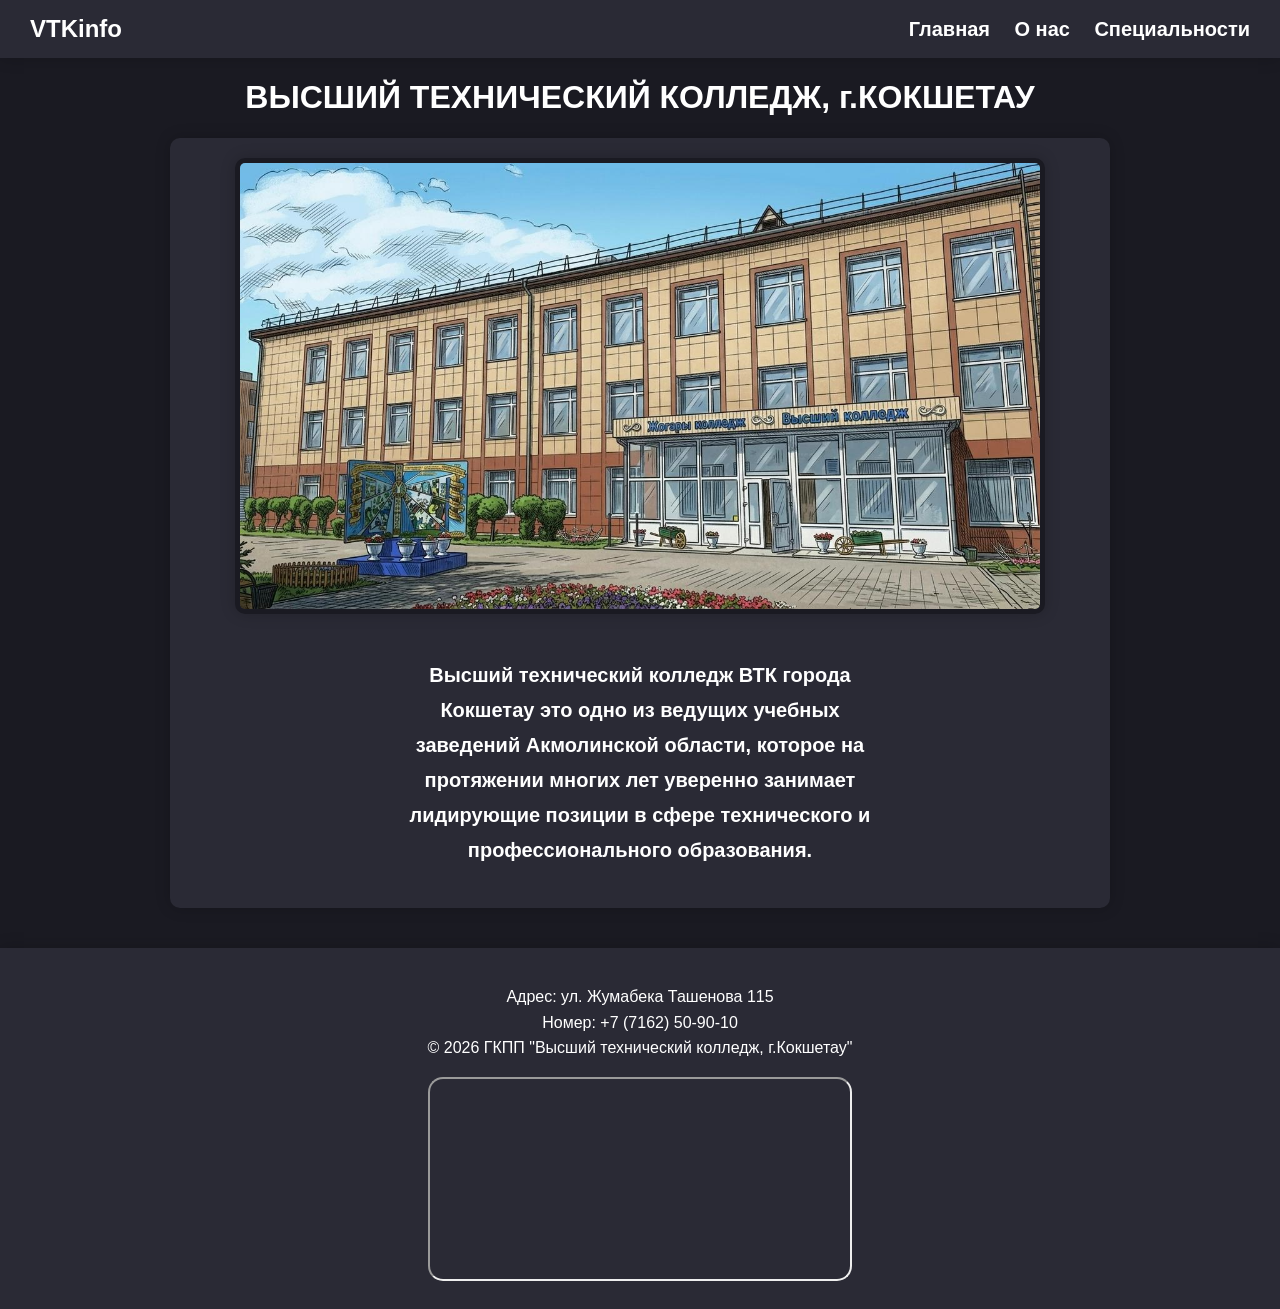
<file: index.html>
<!DOCTYPE html>
<html lang="ru">
<head>
    <meta charset="UTF-8">
    <title>InfoCollege - Главная</title>
    <link rel="stylesheet" href="style.css">
</head>
<body>
    <header>
      <div class="logo">VTKinfo</div>

      <nav class="nav">
        <a href="index.html"><b>Главная</b></a>
        <a href="onas.html"><b>О нас</b></a>
        <a href="specs.html"><b>Специальности</b></a>
      </nav>
    </header>

    <h1>ВЫСШИЙ ТЕХНИЧЕСКИЙ КОЛЛЕДЖ, г.КОКШЕТАУ</h1>

    <div class="box">
      <img src="img/college.jpg" width="800">

      <div class="text">
        <p>
          <b>
            Высший технический колледж ВТК города Кокшетау это одно из ведущих учебных заведений Акмолинской области,
            которое на протяжении многих лет уверенно занимает лидирующие позиции в сфере технического и профессионального образования.
          </b>
        </p>

  </div>
    </div>

  <footer>
  <p>
    Адрес: ул. Жумабека Ташенова 115<br>
    Номер: +7 (7162) 50-90-10<br>
    © 2026 ГКПП "Высший технический колледж, г.Кокшетау"
  </p>

  <div class="map">
    <iframe
    src="https://www.google.com/maps?q=ВТК%20Кокшетау%20Ташенова%20115&output=embed">
    </iframe>
  </div>
</footer>

</body>
</html>
</file>
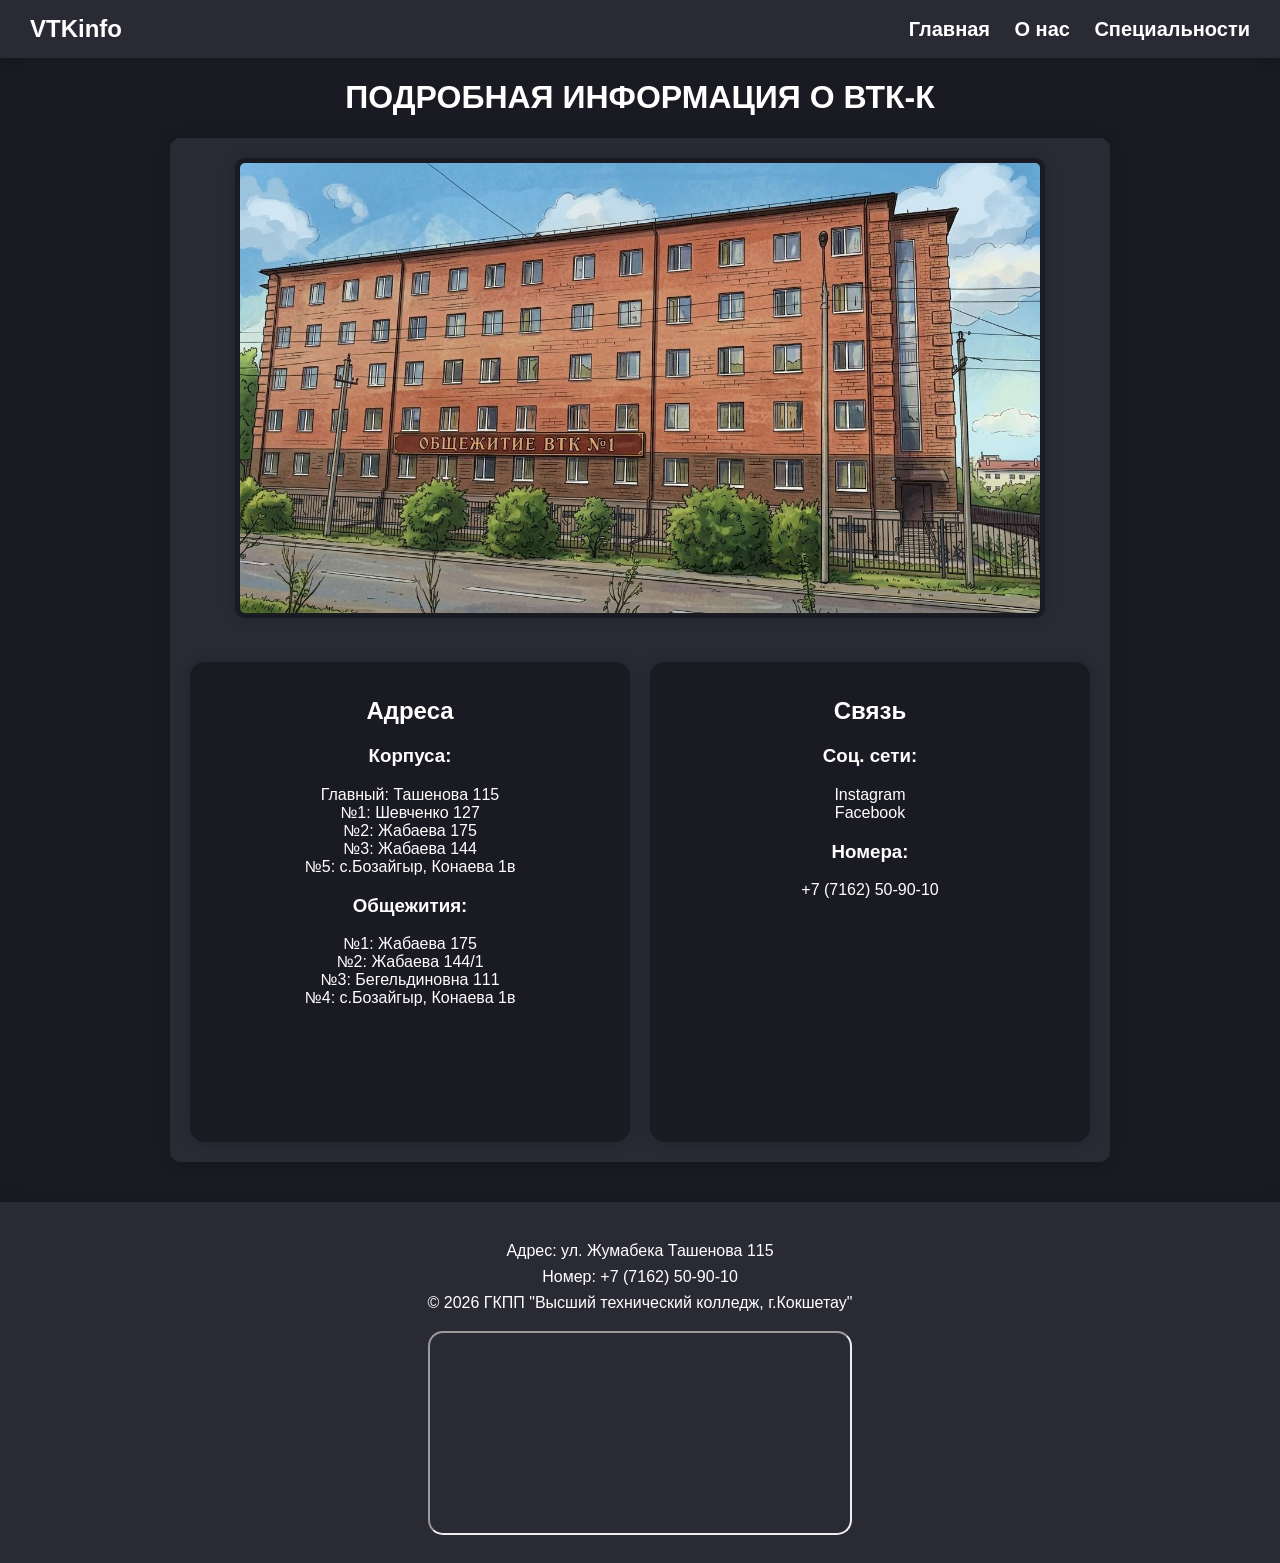
<file: onas.html>
<!DOCTYPE html>
<html lang="ru">
<head>
    <meta charset="UTF-8">
    <title>InfoCollege - О нас</title>
    <link rel="stylesheet" href="style.css">
</head>
<body>
  <div class="content">
    <main>
    <header class="header">
  <div class="logo">VTKinfo</div>
  <nav class="nav">
    <a href="index.html"><b>Главная</b></a>
    <a href="onas.html"><b>О нас</b></a>
    <a href="specs.html"><b>Специальности</b></a>
  </nav>
</header>
  <h1>ПОДРОБНАЯ ИНФОРМАЦИЯ О ВТК-К</h1>
<div class="box">
  <img src="img/onas.jpg" width="800">

<div class="infos">

<div class="info"><h2>Адреса</h2><div><h3>Корпуса:</h3></div><div>Главный: Ташенова 115</div><div>№1: Шевченко 127</div><div>№2: Жабаева 175</div><div>№3: Жабаева 144</div><div>№5: с.Бозайгыр, Конаева 1в</div><h3>Общежития:</h3><div>№1: Жабаева 175</div><div>№2: Жабаева 144/1</div><div>№3: Бегельдиновна 111</div>№4: с.Бозайгыр, Конаева 1в</div>
<div class="info"><h2>Связь</h2><div><h3>Соц. сети:</h3><a href="https://www.instagram.com/vtk_kokshetau_forever?igsh=ejlqMnQ0cTNubDlm">Instagram</a></div><div><a href="https://www.facebook.com/vk.kokshe/">Facebook</a></div><h3>Номера:</h3><div>+7 (7162) 50-90-10</div></div>

</div>
</div>

<footer>
  <p>
    Адрес: ул. Жумабека Ташенова 115<br>
    Номер: +7 (7162) 50-90-10<br>
    © 2026 ГКПП "Высший технический колледж, г.Кокшетау"
  </p>

  <div class="map">
    <iframe
    src="https://www.google.com/maps?q=ВТК%20Кокшетау%20Ташенова%20115&output=embed">
    </iframe>
  </div>
</footer>

</body>
</html>
</file>
<file: style.css>
html, body {
  margin: 0;
  padding: 0;
  height: 100%;
}

body {
  text-align: center;
  font-family: Arial, sans-serif;
  background-color: #1a1a22;
}

h1, h2 {
  text-align: center;
  color: white;
}

.text {
  max-width: 480px;
  margin: 0 auto;
  font-size: 20px;
  color: white;
  line-height: 35px;
}

label {
  color: white;
}

header {
  display: flex;
  justify-content: space-between;
  align-items: center;
  padding: 15px 30px;
  background: #2a2a35;
  box-shadow: 0 0 15px rgba(0,0,0,0.2);
}

footer {
  color: white;
  font-family: Arial, sans-serif;
  margin: 0;
  text-align: center;
  line-height: 1.6;
  background: #2a2a35;
  padding: 20px 30px;
  display: flex;
  flex-direction: column;
  justify-content: center;
  align-items: center;
  box-shadow: 0 0 15px rgba(0,0,0,0.2);
}

footer iframe {
  border-radius: 15px;
  width: 420px;
  height: 200px;
}

.logo {
  color: white;
  font-size: 24px;
  font-weight: bold;
}

.nav a {
  color: white;
  text-decoration: none;
  margin-left: 20px;
  font-size: 20px;
}

.box {
  max-width: 900px;
  margin: 0 auto 40px;
  padding: 20px;
  background: #2a2a35;
  border-radius: 10px;
  box-shadow: 0 0 15px rgba(0,0,0,0.2);
}

.cards {
  display: grid;
  grid-template-columns: repeat(3, 1fr);
  gap: 20px;
  margin-top: 20px;
}

.card {
  background: #1a1a22;
  border-radius: 15px;
  color: white;
  padding: 15px;
  box-shadow: 0 0 15px rgba(0,0,0,0.2);
}

.infos {
  display: grid;
  grid-template-columns: repeat(2, 1fr);
  gap: 20px;
  margin-top: 20px;
}

.info {
  background: #1a1a22;
  border-radius: 15px;
  color: white;
  padding: 15px;
  box-shadow: 0 0 15px rgba(0,0,0,0.2);
  height: 450px;
}

a, p {
	text-decoration: none;
  color: white;
}

img {
  border-radius: 10px;
  margin-bottom: 20px;
  border: 5px solid #1a1a22;
  box-shadow: 0 0 15px rgba(0,0,0,0.2);
  max-width: 100%;
}

.modal {
  display: none;
  position: fixed;
  top: 0;
  left: 0;
  width: 100%;
  height: 100%;
  background: rgba(0,0,0,0.7);
  z-index: 9999;

  justify-content: center;
  align-items: center;
}

.modal-content {
  background: #2a2a35;
  color: white;
  width: 400px;
  max-width: 90%;
  padding: 20px;
  border-radius: 15px;
  position: relative;
  box-shadow: 0 0 20px rgba(0,0,0,0.5);
}

.modal img {
  width: 100%;
  border-radius: 10px;
  margin-bottom: 10px;
  border: none;
}

.close {
  position: absolute;
  right: 15px;
  top: 10px;
  font-size: 26px;
  cursor: pointer;
  color: white;
}
</file>
